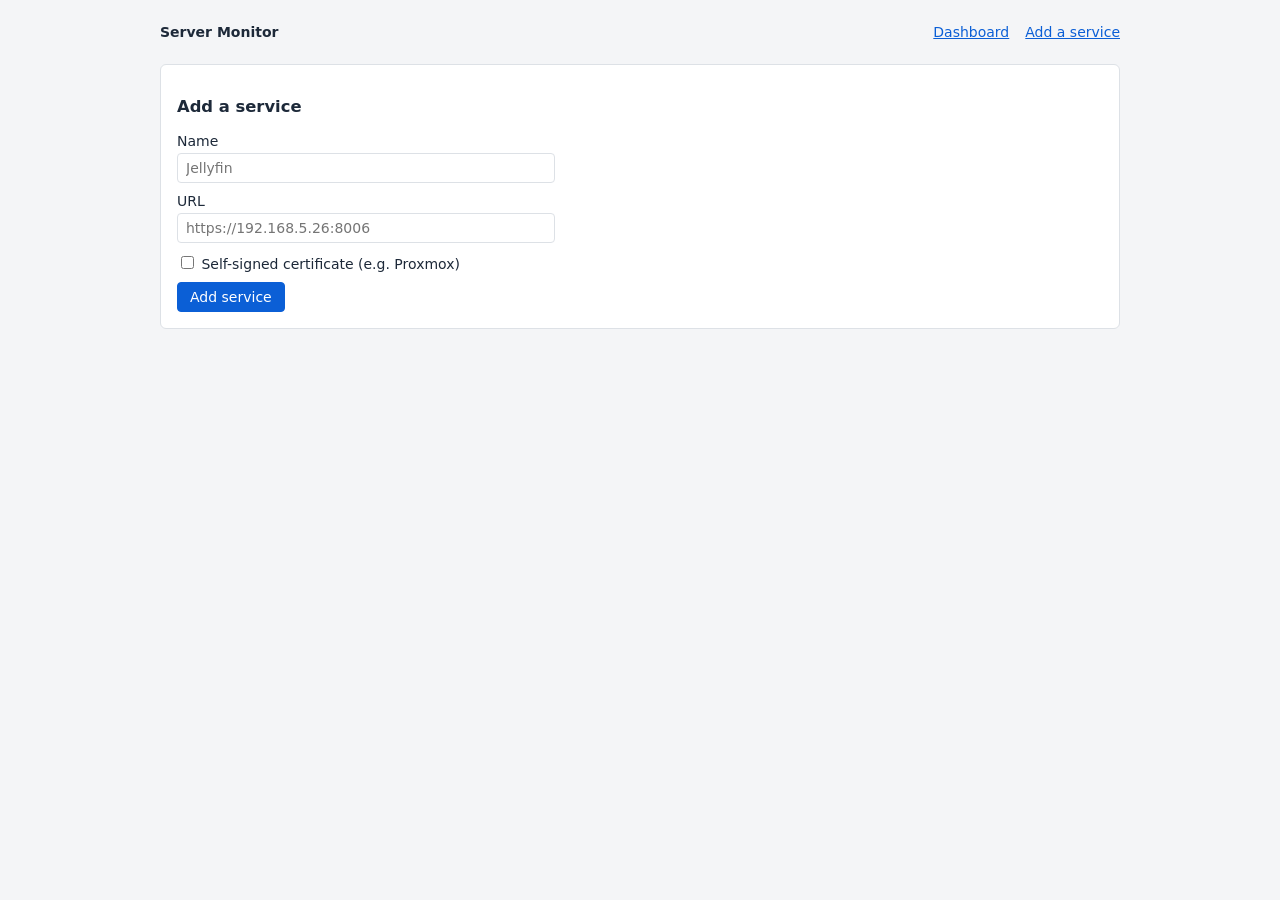
<file: templates/form.html>
<!DOCTYPE html>
<html>
    <head>
        <meta charset="UTF-8"/>
        <title>Add Service - Server Monitor</title>
        <link rel="stylesheet" href="/static/style.css"/>
    </head>
    <body>
        <nav>
            <strong>Server Monitor</strong>
            <a href="/dashboard">Dashboard</a>
            <a href="/form">Add a service</a>
        </nav>

        <div class="panel">
            <h3>Add a service</h3>
            <!-- name="" is the key Go reads with r.FormValue("...") -->
            <form method="POST" action="/form">
                <p>Name <input name="name" type="text" placeholder="Jellyfin" required/></p>
                <p>URL <input name="url" type="text" placeholder="https://192.168.5.26:8006" required/></p>
                <p>
                    <label>
                        <input type="checkbox" name="skipTLS"/>
                        Self-signed certificate (e.g. Proxmox)
                    </label>
                </p>
                <button class="primary" type="submit">Add service</button>
            </form>
        </div>
    </body>
</html>
</file>
<file: static/style.css>
/* Server Monitor — simple shared styles.
   Colors live in :root so they're easy to change in one place. */

:root {
    --bg:     #f4f5f7;
    --panel:  #ffffff;
    --border: #dde1e6;
    --text:   #1d2939;
    --muted:  #667085;
    --accent: #0b5fd6;

    --up:      #12a150;
    --unusual: #e0a100;
    --down:    #d92d20;
    --config:  #7a5af8;
}

body {
    max-width: 960px;
    margin: 0 auto;
    padding: 24px;
    font-family: system-ui, sans-serif;
    font-size: 14px;
    color: var(--text);
    background: var(--bg);
}

a { color: var(--accent); }

/* Top navigation */
nav {
    display: flex;
    gap: 16px;
    margin-bottom: 24px;
}
nav strong { margin-right: auto; }   /* pushes the links to the right */

/* White box around the table / form */
.panel {
    background: var(--panel);
    border: 1px solid var(--border);
    border-radius: 6px;
    padding: 16px;
}

/* Services table */
table { width: 100%; border-collapse: collapse; }
th, td {
    padding: 10px 8px;
    text-align: left;
    vertical-align: top;
    border-bottom: 1px solid var(--border);
}
th { color: var(--muted); font-weight: 600; }
tr:last-child td { border-bottom: none; }

.muted { color: var(--muted); font-size: 12px; }

/* Dropdowns */
summary { cursor: pointer; }
details[open] summary { margin-bottom: 8px; }

/* Status dot: the color comes from the status-* class on the parent */
.dot {
    display: inline-block;
    width: 9px;
    height: 9px;
    border-radius: 50%;
    margin-right: 4px;
}
.status-up      .dot { background: var(--up); }
.status-unusual .dot { background: var(--unusual); }
.status-down    .dot { background: var(--down); }
.status-config  .dot { background: var(--config); }

/* Forms */
form p { margin: 0 0 10px; }
input[type="text"] {
    display: block;          /* puts the box on its own line, under its label */
    margin-top: 4px;
    width: 100%;
    max-width: 360px;
    padding: 6px 8px;
    border: 1px solid var(--border);
    border-radius: 4px;
    font: inherit;
}
button {
    padding: 6px 12px;
    border: 1px solid var(--border);
    border-radius: 4px;
    background: var(--panel);
    font: inherit;
    cursor: pointer;
}
button.primary { background: var(--accent); border-color: var(--accent); color: #fff; }
</file>
